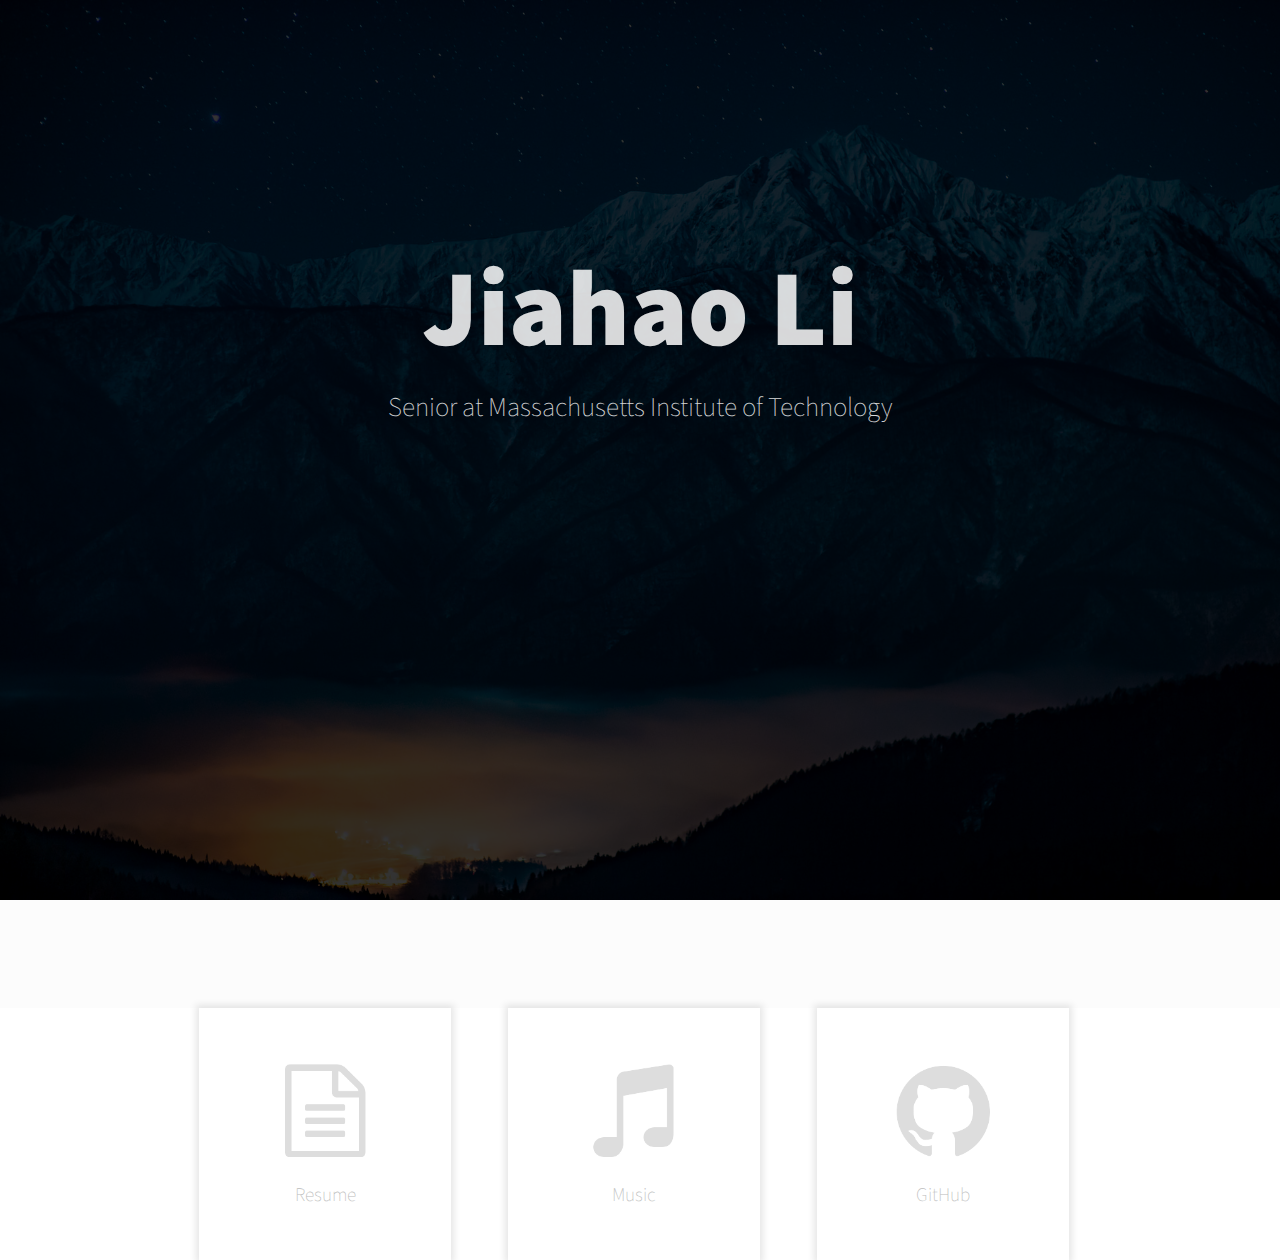
<file: index.html>
<!DOCTYPE html>
<html>
  <head>
    <meta http-equiv="content-type" content="text/html; charset=UTF-8" />
    <link rel="stylesheet" type="text/css" href="index.css" />
    <script src="http://ajax.googleapis.com/ajax/libs/jquery/1.8.0/jquery.min.js"></script>
    <link href='https://fonts.googleapis.com/css?family=Source+Sans+Pro:400,400italic,300,200,700,900' rel='stylesheet' type='text/css'>
    <script src="index.js"></script>

    <meta name="description" content="I am Jiahao Li, a coder, designer, and senior at Massachusetts Institute of Technology. Welcome to my site! " />
    <meta name="keywords" content="jiahao li, jiahao, mit, 2018, computer science, senior, algorithms, software engineer, designer, coder, programmer, mit class of 2018, class of 2018, undergraduate" />
    <meta name="author" content="metatags generator">
    <meta name="robots" content="index, follow">
    <title>Jiahao Li – MIT Class of 2018</title>
    <!-- jiahao li, mit 2018 -->
  </head>
  <body>
    <div id="above">
      <nav data-fade-in="1000">
        <a href="/resume">Resume</a>
        <a class="active" href="/">Homepage</a>
        <a href="http://soundbook.jiahao.link">Music</a>
      </nav>
      <div id="info">
        <h1>Jiahao Li</h1>
        <h2>Senior at Massachusetts Institute of Technology</h2>
      </div>
    </div>
    <div id="below">
      <div class="container">
        <a href="/resume" class="cell">
          <img src="images/resume.png" alt="Resume">
          <p>Resume</p>
        </a>

        <a href="http://music.ljh.me" class="cell">
          <img src="images/music.png" alt="Music">
          <p>Music</p>
        </a>

        <a href="https://github.com/isundaylee" class="cell">
          <img src="images/github.png" alt="GitHub">
          <p>GitHub</p>
        </a>
      </div>
    </div>
  </body>
</html>
</file>
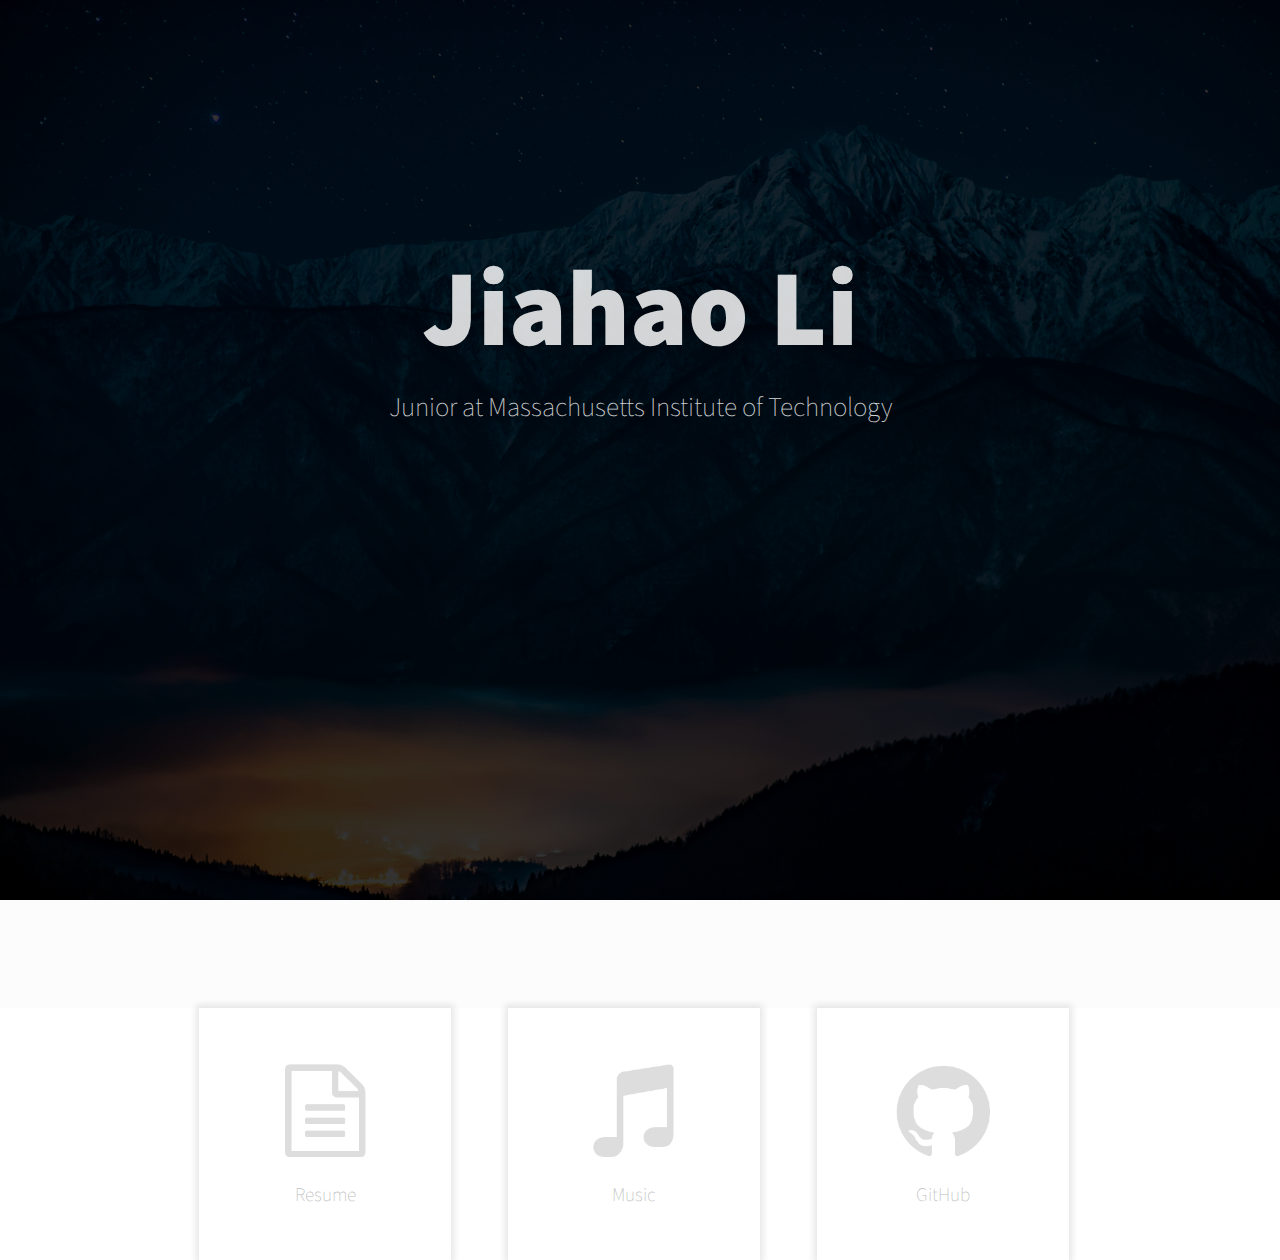
<file: home.html>
<!DOCTYPE html>
<html>
  <head>
    <meta http-equiv="content-type" content="text/html; charset=UTF-8" />
    <title>Jiahao Li</title>
    <link rel="stylesheet" type="text/css" href="index.css" />
    <script src="http://ajax.googleapis.com/ajax/libs/jquery/1.8.0/jquery.min.js"></script>
    <link href='https://fonts.googleapis.com/css?family=Source+Sans+Pro:400,400italic,300,200,700,900' rel='stylesheet' type='text/css'>
    <script src="index.js"></script>
  </head>
  <body>
    <div id="above">
      <nav>
        <a href="/resume">Resume</a>
        <a class="active" href="/">Homepage</a>
        <a href="http://soundbook.jiahao.link">Music</a>
      </nav>
      <div id="info">
        <h1>Jiahao Li</h1>
        <h2>Junior at Massachusetts Institute of Technology</h2>
      </div>
    </div>
    <div id="below">
      <div class="container">
        <a href="/resume" class="cell">
          <img src="images/resume.png" alt="Resume">
          <p>Resume</p>
        </a>

        <a href="http://soundbook.jiahao.link" class="cell">
          <img src="images/music.png" alt="Music">
          <p>Music</p>
        </a>

        <a href="https://github.com/isundaylee" class="cell">
          <img src="images/github.png" alt="GitHub">
          <p>GitHub</p>
        </a>
      </div>
    </div>
  </body>
</html>
</file>
<file: index.css>
html {
  background: url("images/background.jpg") no-repeat center center fixed;
  background-size: cover; }

body {
  margin: 0;
  font-family: "Source Sans Pro", sans-serif;
  overflow: hidden;
  position: relative; }

.container {
  width: 100vh;
  margin: 0 auto; }

#above {
  height: 100vh;
  width: 100%;
  background-color: rgba(0, 0, 0, 0.8);
  position: relative; }
  #above nav {
    position: absolute;
    left: 0;
    padding: 20px 0;
    width: 100%;
    text-align: center; }
    #above nav a {
      font-weight: 300;
      font-size: 1em;
      padding: 5px 10px;
      margin-right: 30px;
      text-decoration: none;
      color: white; }
      #above nav a:hover, #above nav a.active {
        background-color: white;
        color: black; }
  #above #info {
    position: absolute;
    top: 18vh;
    left: 0;
    width: 100%; }
    #above #info h1, #above #info h2 {
      color: white;
      text-align: center;
      width: 100%; }
    #above #info h1 {
      font-size: 12vh;
      font-weight: 900;
      margin-bottom: 0; }
    #above #info h2 {
      font-size: 3vh;
      font-weight: 200;
      margin-top: 0;
      margin-bottom: 50px; }

#below {
  height: 0vh;
  width: 100%;
  background-color: #FCFCFC;
  padding-top: 12vh; }
  #below .cell {
    display: inline-block;
    width: 26vh;
    height: 26vh;
    border: 1vh solid white;
    margin: 0 3vh;
    box-shadow: 0px 0px 7px 3px rgba(0, 0, 0, 0.1);
    text-decoration: none;
    background-color: white; }
    #below .cell:hover {
      background-color: #F8F8F8; }
    #below .cell img {
      display: block;
      width: 40%;
      margin: 20% auto;
      margin-bottom: 10%; }
    #below .cell p {
      text-decoration: none !important;
      color: #bbb;
      font-size: 1.5vw;
      text-align: center;
      font-weight: 200; }
    #below .cell:first-child {
      margin-left: 1vh; }
    #below .cell:last-child {
      margin-right: 0; }

/*# sourceMappingURL=index.css.map */
</file>
